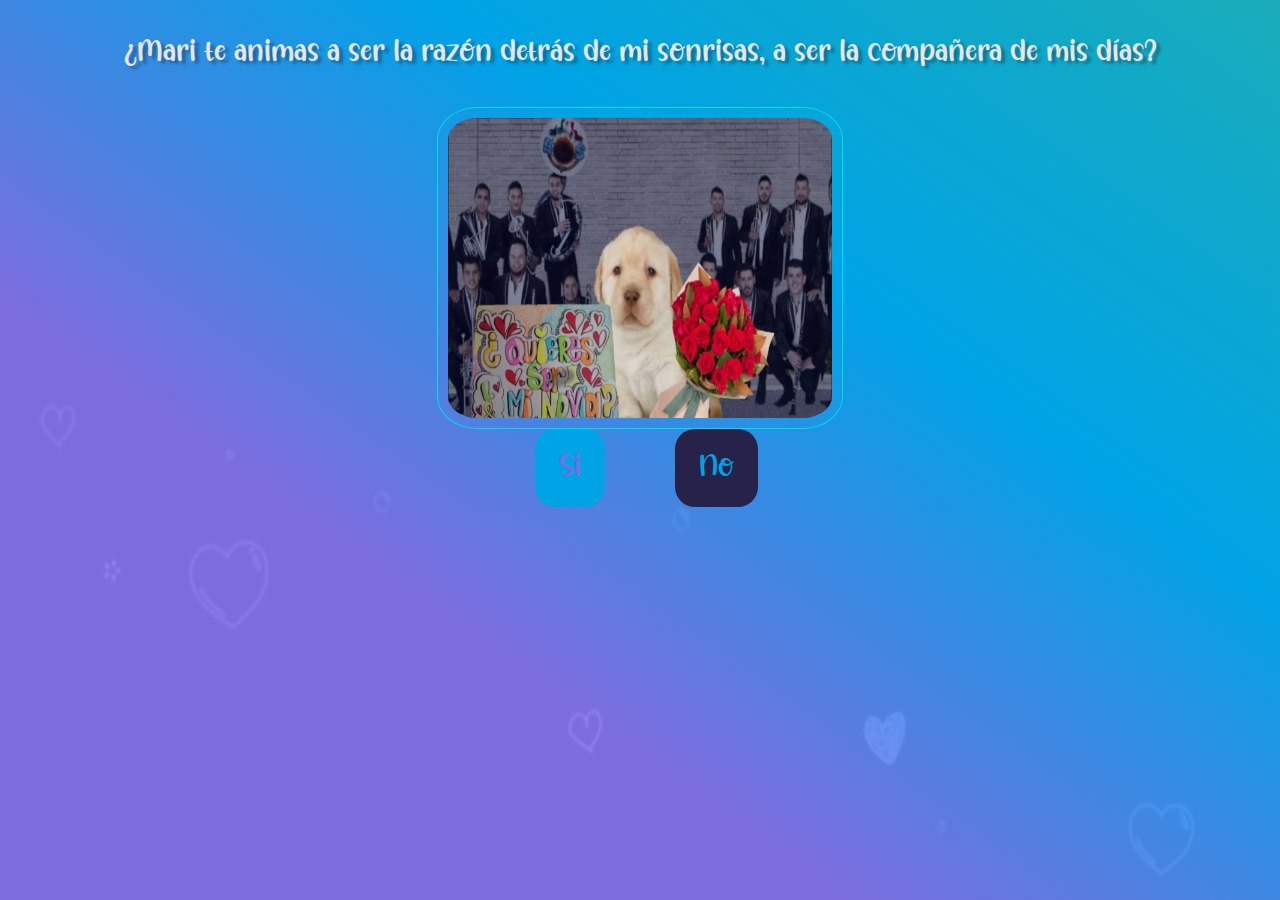
<file: index.html>
<!DOCTYPE html>
<html lang="es">
<head>
    <meta charset="UTF-8">
    <meta http-equiv="X-UA-Compatible" content="IE=edge">
    <meta name="viewport" content="width=device-width, initial-scale=1.0">
    <title>¿Aceptas?</title>
    <link rel="stylesheet" href="style.css">
    <link rel="shortcut icon" href="images/M.jpg" type="image/x-icon">
</head>
<body>

    <div class="contenedor">
        <p> ¿Mari te animas a ser la razón detrás de mi sonrisas, a ser la compañera de mis días?
        </p>
        <img src="images/declaracion.jpg" alt="">
        <br>
        <a href="yes.html"><button id="yesBtn">Si</button></a>
        <button id="noBtn">No</button>
    </div>
    <script src="app.js"></script>
</body>
</html>
</file>
<file: style.css>
/*////PAGE 1////*/
*{
    margin: 0;
}
@font-face {
    font-family:IndieFlower;
    src: url(font.ttf);
}
body{
    background: url(images/overlay.gif);
    background-size: 100vw 100vh;
    background-repeat: no-repeat;
}
.contenedor{
    background: linear-gradient(to right top,#8a79f7, #8a79f7, #00b5ff, #1dbfce);
    opacity: 0.9;
    text-align: center;
    position: absolute;
    top: 0;
    left: 0;
    width: 100%;
    height: 100vh;
    overflow: hidden;
    z-index: -1;
    margin: 0px;
    font-size: 0px;
    padding: 0px;
}

p{
    color: white;
    font-size: xx-large;
    font-family:IndieFlower;
    padding: 3%;
    text-shadow: 4px 3px 3px rgba(19, 13, 17, 0.34);
}

button{
    font-size: xx-large;
    font-family:IndieFlower;
    padding: 0.75em;
    border-top: 20px;
    border-radius: 20px;
    border: none;
}

#yesBtn{
    transform: translate(-100%,0);
    background-color: #00b5ff;
    color:#8a79f7 ;
}

#noBtn{
    position: absolute;
    background-color: #2c2653;
    color: #00b5ff;
}
img{
    width: 30%;
    height: 300px;
    padding: 10px;
    border-radius: 10%;
    border: 1px solid #00f7ff;
}
/*Corazon*/

@media (max-width:300px){
    p{
        font-size: 1.7rem;
        font-family:IndieFlower;
        padding: 15%;
        text-shadow: 4px 3px 3px rgba(248,25,193,0.34);
    }
    img{
        width: 60%;
        height: 150px;
        padding: 50px;
    }
}
@media (max-width:500px){
    p{
        font-size: 1.7rem;
        font-family:IndieFlower;
        padding: 17%;
        text-shadow: 4px 3px 3px rgba(248,25,193,0.34);
        margin: auto;
    }
    img{
        width: 50%;
        height: 120px;
        padding: 20px;
    }
    button{
        margin-top: 50px;
    }
}
</file>
